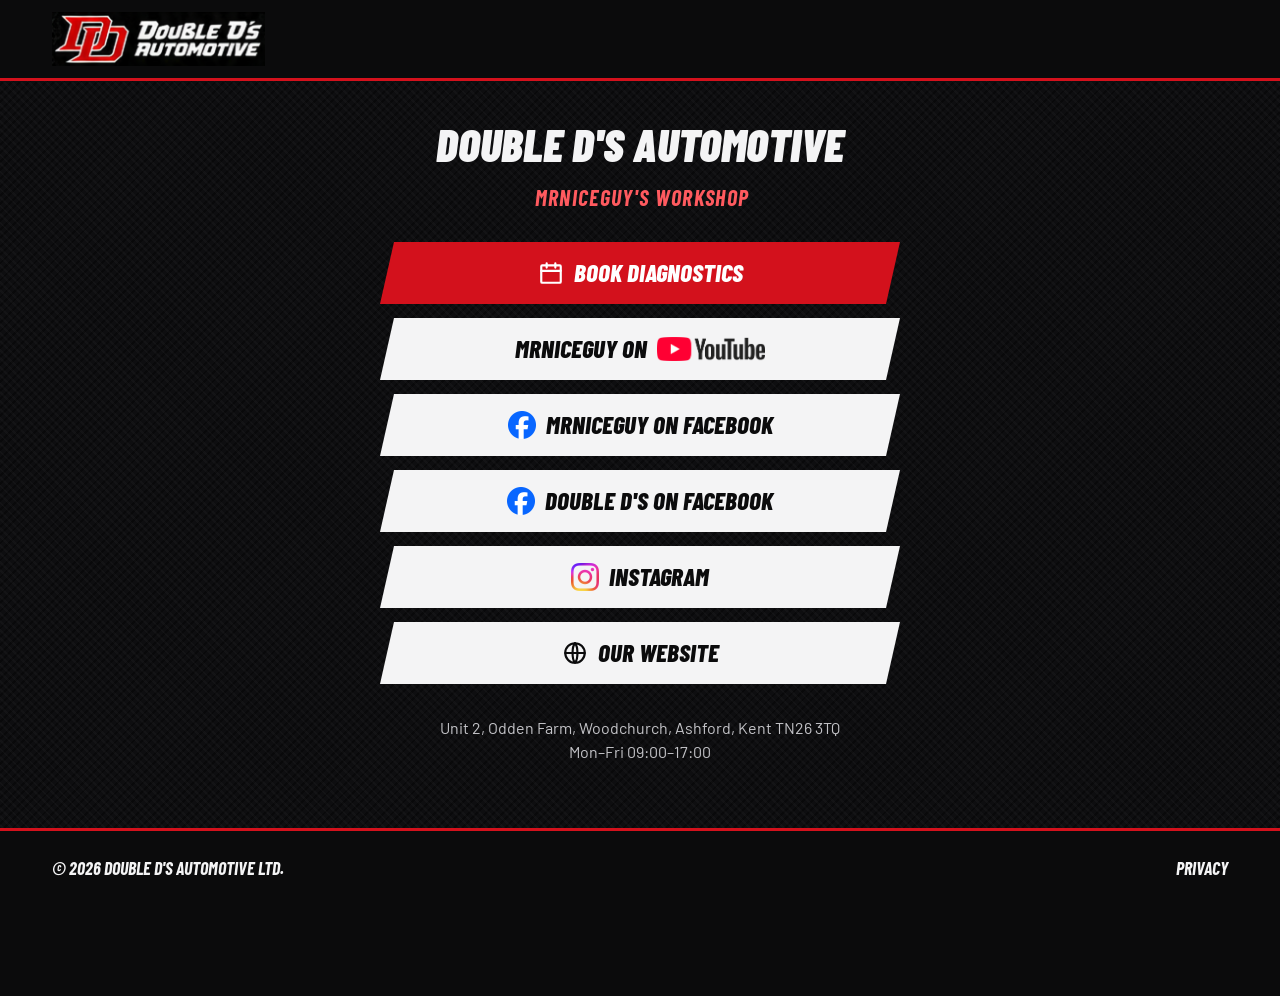
<file: links/index.html>
<!doctype html>
<html lang="en-GB">
<head>
<meta charset="utf-8">
<meta name="viewport" content="width=device-width, initial-scale=1">
<title>Links | Double D's Automotive – MrNiceGuy's workshop</title>
<meta name="description" content="Book a diagnostic, watch MrNiceGuy on YouTube and follow Double D's Automotive on Facebook and Instagram.">
<link rel="canonical" href="https://doubledsautomotive.co.uk/links/">
<meta name="theme-color" content="#0B0B0C">
<link rel="icon" type="image/png" href="../images/favicon.png">
<link rel="preconnect" href="https://fonts.googleapis.com">
<link rel="preconnect" href="https://fonts.gstatic.com" crossorigin>
<link rel="stylesheet" href="https://fonts.googleapis.com/css2?family=Barlow+Condensed:ital,wght@0,700;0,800;1,700;1,800;1,900&family=Barlow:wght@400;600&display=swap">
<link rel="stylesheet" href="../styles.css">
<style>
.links-page { padding: 40px 0 64px; }
.links-wrap { max-width: 520px; margin: 0 auto; display: flex; flex-direction: column; gap: 14px; }
.links-wrap h1 { margin: 0; font-family: var(--display); font-style: italic; font-weight: 900; font-size: 46px; line-height: 1; text-transform: uppercase; text-align: center; }
.links-wrap .tagline { margin: 0 0 14px; font-family: var(--display); font-style: italic; font-weight: 700; font-size: 22px; text-transform: uppercase; text-align: center; color: var(--red-text); }
.links-wrap .btn { width: 100%; min-height: 62px; font-size: 25px; text-align: center; }
.links-wrap .link-icon { flex: none; }
.links-wrap .where { margin: 18px 0 0; text-align: center; color: var(--muted); font-size: 16px; }
</style>
</head>
<body>
<header class="site-header">
  <div class="container header-inner">
    <a class="logo" href="../" aria-label="Double D's Automotive – home">
      <img src="../images/logo.png" alt="Double D's Automotive" width="434" height="110">
    </a>
  </div>
</header>

<main class="links-page">
  <div class="container">
    <div class="links-wrap">
      <h1>Double D's Automotive</h1>
      <p class="tagline">MrNiceGuy's workshop</p>
      <a class="btn btn-red" href="https://app.doubledsautomotive.co.uk/book"><svg class="link-icon" aria-hidden="true" width="26" height="26" viewBox="0 0 24 24" fill="none" stroke="currentColor" stroke-width="2" stroke-linecap="round" stroke-linejoin="round"><rect x="3" y="5" width="18" height="16" rx="1"/><path d="M3 10h18M8 3v4M16 3v4"/></svg>Book diagnostics</a>
      <a class="btn btn-light" href="https://www.youtube.com/@MrNiceGuy94" aria-label="MrNiceGuy on YouTube">MrNiceGuy on <img class="link-icon" src="../images/youtube-logo.png" alt="YouTube" height="24" style="height:24px;width:auto"></a>
      <a class="btn btn-light" href="https://www.facebook.com/MrNiceGuy9494"><img class="link-icon" src="../images/facebook.png" alt="" width="28" height="28">MrNiceGuy on Facebook</a>
      <a class="btn btn-light" href="https://www.facebook.com/profile.php?id=61581533169905"><img class="link-icon" src="../images/facebook.png" alt="" width="28" height="28">Double D's on Facebook</a>
      <a class="btn btn-light" href="https://www.instagram.com/doubled_automotive/"><img class="link-icon" src="../images/instagram.png" alt="" width="28" height="28">Instagram</a>
      <a class="btn btn-light" href="../"><svg class="link-icon" aria-hidden="true" width="26" height="26" viewBox="0 0 24 24" fill="none" stroke="currentColor" stroke-width="2" stroke-linecap="round" stroke-linejoin="round"><circle cx="12" cy="12" r="9"/><path d="M3 12h18M12 3c3 3.2 3 14.800 0 18M12 3c-3 3.2-3 14.800 0 18"/></svg>Our website</a>
      <p class="where">Unit 2, Odden Farm, Woodchurch, Ashford, Kent TN26 3TQ<br>Mon–Fri 09:00–17:00</p>
    </div>
  </div>
</main>

<footer class="site-footer">
  <div class="container footer-inner">
    <span>© 2026 Double D's Automotive Ltd.</span>
    <a href="../privacy.html">Privacy</a>
  </div>
</footer>
</body>
</html>
</file>
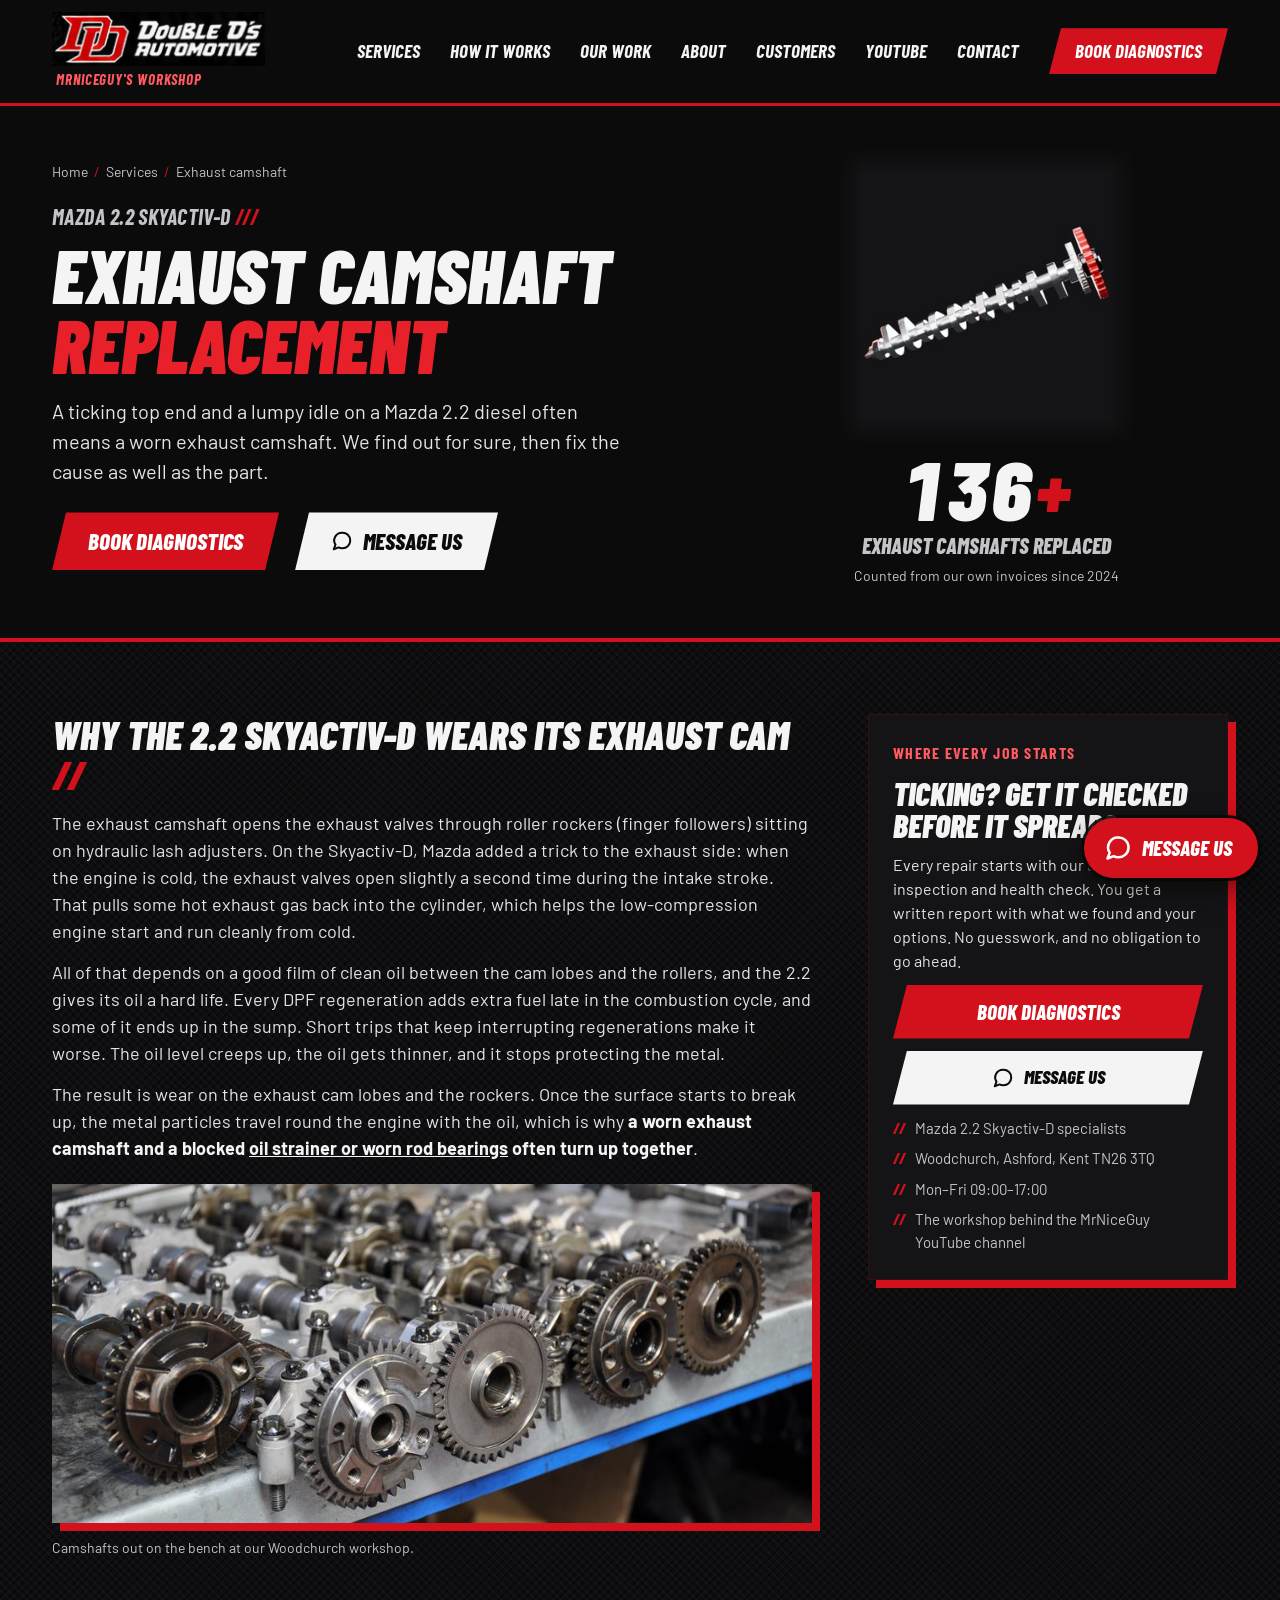
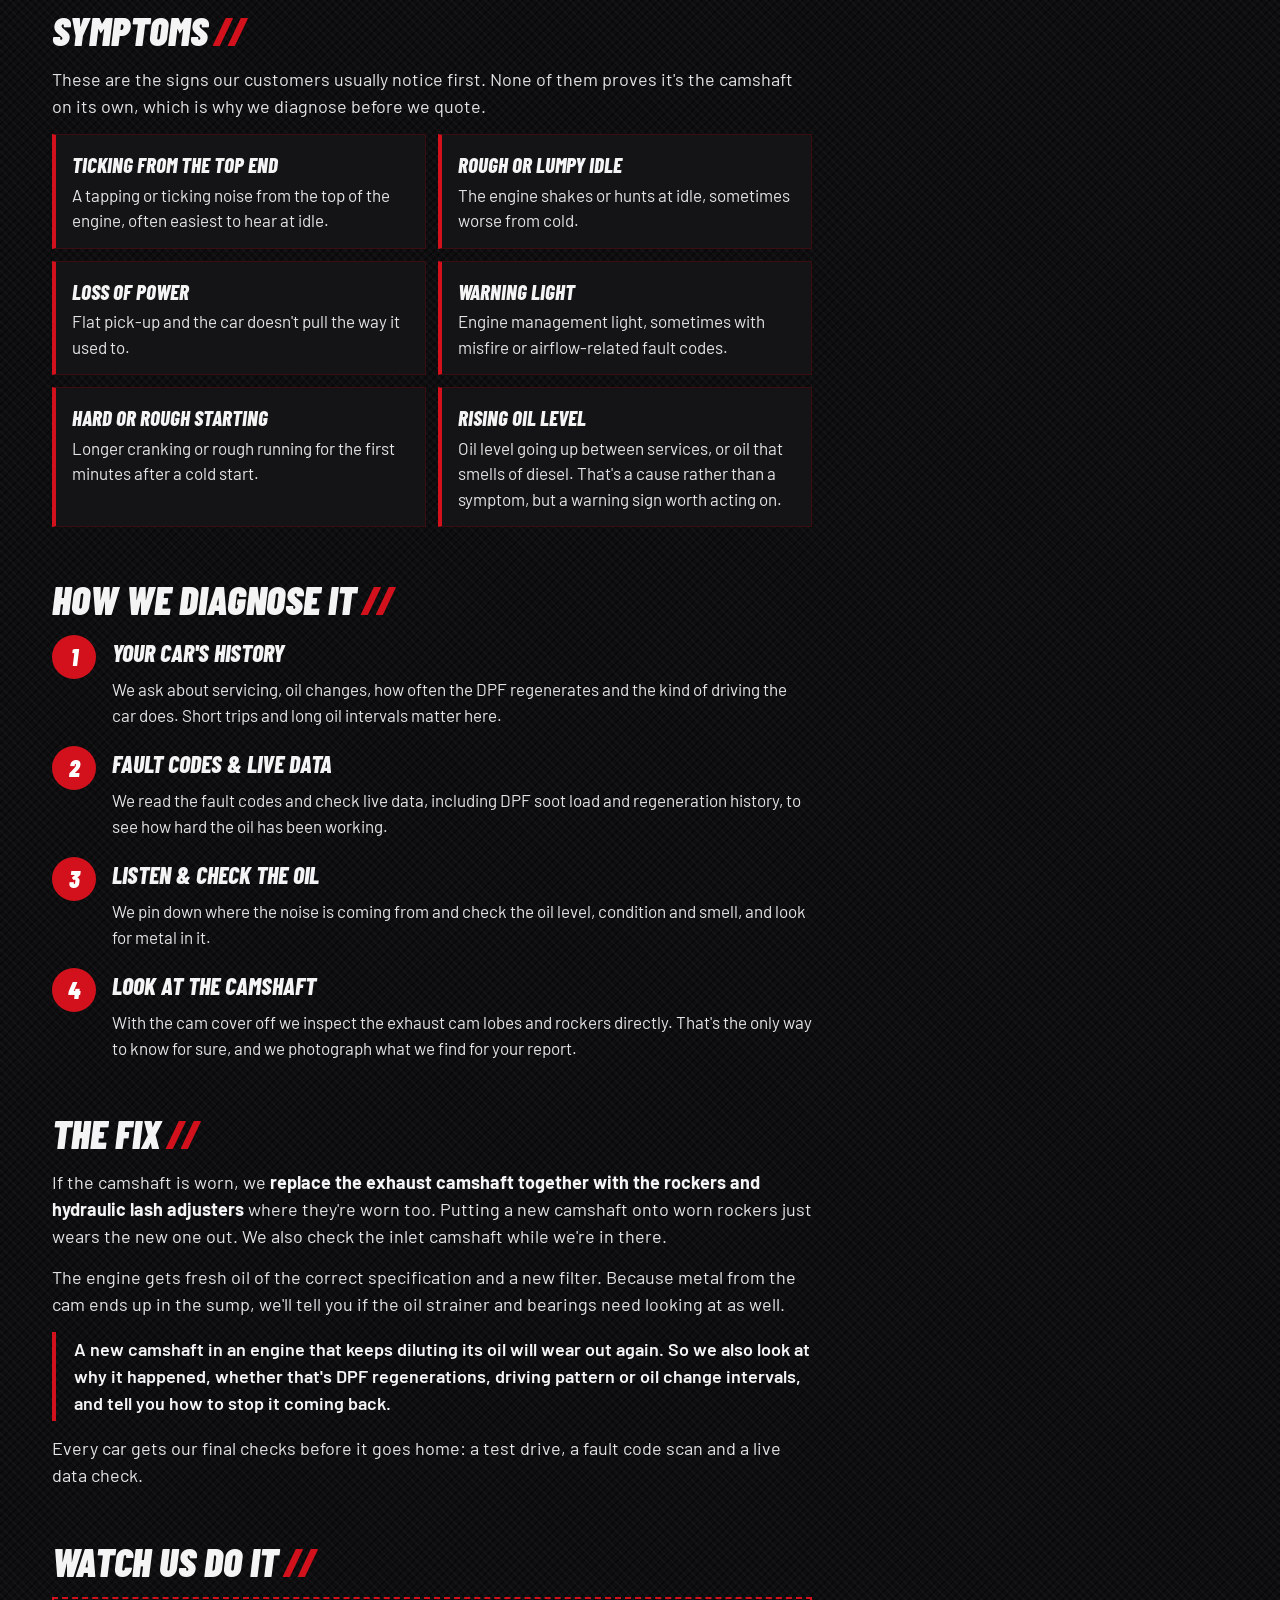
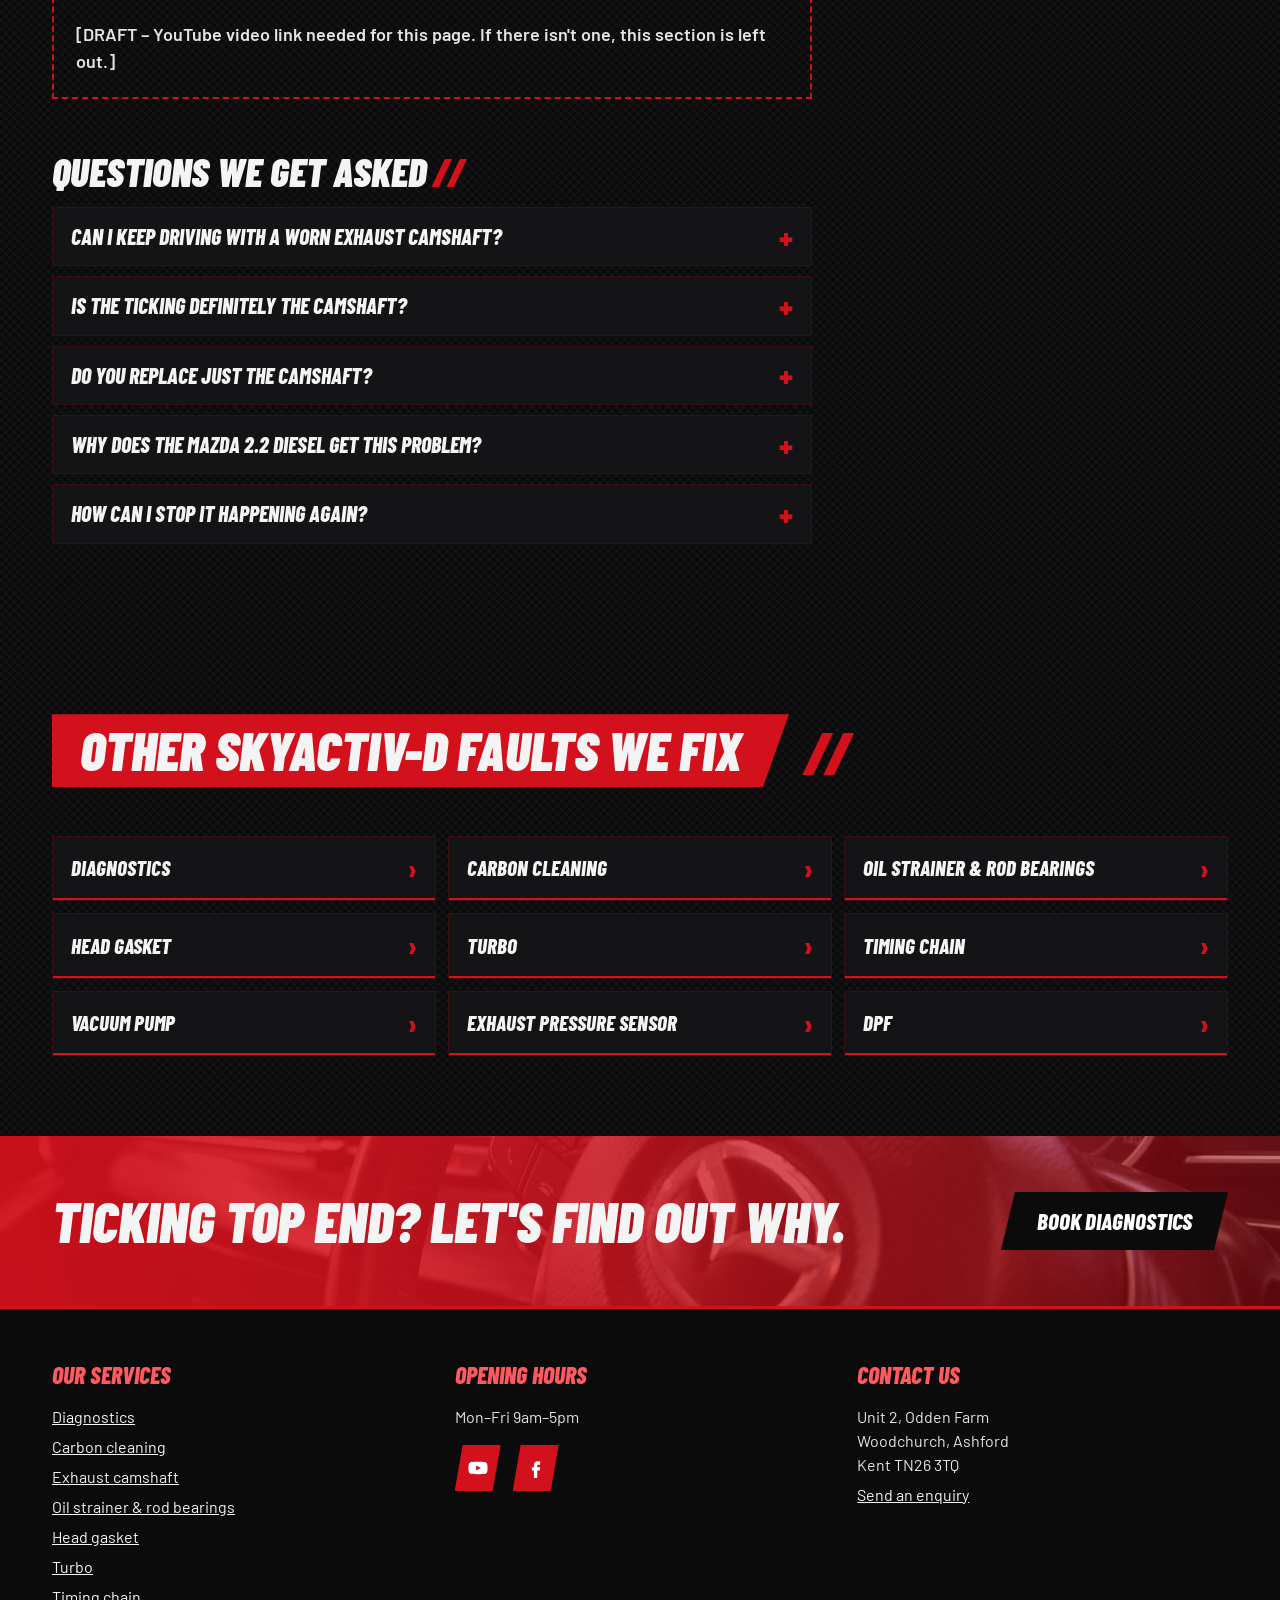
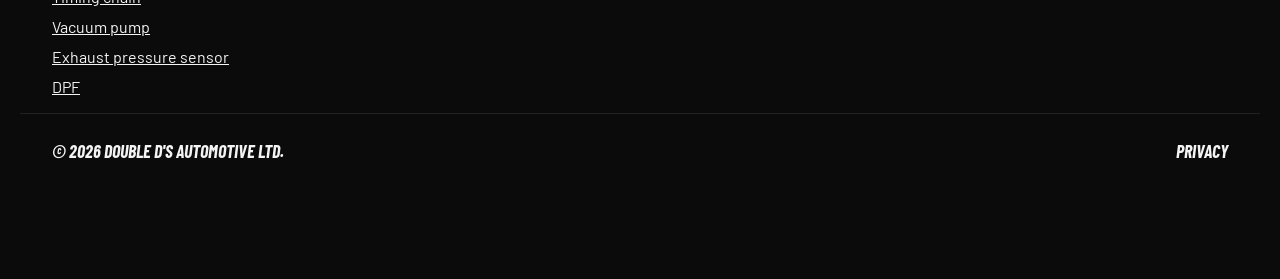
<file: services/exhaust-camshaft/index.html>
<!doctype html>
<html lang="en-GB">
<head>
<meta charset="utf-8">
<meta name="viewport" content="width=device-width, initial-scale=1">
<title>Mazda 2.2 Diesel Exhaust Camshaft Replacement | Double D&#x27;s</title>
<meta name="description" content="Worn exhaust camshaft on a Mazda 2.2 Skyactiv-D? The symptoms, how we diagnose it and how we fix it. 136+ replaced since 2024 in Woodchurch, Kent.">
<link rel="canonical" href="https://doubledsautomotive.co.uk/services/exhaust-camshaft/">
<meta name="theme-color" content="#0B0B0C">
<link rel="icon" type="image/png" href="../../images/favicon.png">
<link rel="apple-touch-icon" href="../../images/favicon.png">

<meta property="og:type" content="website">
<meta property="og:site_name" content="Double D's Automotive">
<meta property="og:title" content="Mazda 2.2 Diesel Exhaust Camshaft Replacement | Double D&#x27;s">
<meta property="og:description" content="Worn exhaust camshaft on a Mazda 2.2 Skyactiv-D? The symptoms, how we diagnose it and how we fix it. 136+ replaced since 2024 in Woodchurch, Kent.">
<meta property="og:url" content="https://doubledsautomotive.co.uk/services/exhaust-camshaft/">
<meta property="og:image" content="https://doubledsautomotive.co.uk/images/real-camshaft.jpg">
<meta property="og:locale" content="en_GB">
<meta name="twitter:card" content="summary_large_image">

<link rel="preconnect" href="https://fonts.googleapis.com">
<link rel="preconnect" href="https://fonts.gstatic.com" crossorigin>
<link rel="stylesheet" href="https://fonts.googleapis.com/css2?family=Barlow+Condensed:ital,wght@0,700;0,800;1,700;1,800;1,900&family=Barlow:wght@400;600&display=swap">
<link rel="stylesheet" href="../../styles.css">
<link rel="stylesheet" href="../services.css">

<script type="application/ld+json">
{
  "@context": "https://schema.org",
  "@graph": [
    {
      "@type": "Service",
      "@id": "https://doubledsautomotive.co.uk/services/exhaust-camshaft/#service",
      "name": "Mazda 2.2 Skyactiv-D exhaust camshaft replacement",
      "serviceType": "Mazda 2.2 Skyactiv-D exhaust camshaft replacement",
      "description": "Worn exhaust camshaft on a Mazda 2.2 Skyactiv-D? The symptoms, how we diagnose it and how we fix it. 136+ replaced since 2024 in Woodchurch, Kent.",
      "url": "https://doubledsautomotive.co.uk/services/exhaust-camshaft/",
      "image": "https://doubledsautomotive.co.uk/images/real-camshaft.jpg",
      "areaServed": [
        "United Kingdom",
        "Europe"
      ],
      "audience": {
        "@type": "Audience",
        "audienceType": "Mazda 2.2 Skyactiv-D diesel owners"
      },
      "provider": {
        "@type": "AutoRepair",
        "@id": "https://doubledsautomotive.co.uk/#business",
        "name": "Double D's Automotive",
        "url": "https://doubledsautomotive.co.uk/",
        "address": {
          "@type": "PostalAddress",
          "streetAddress": "Unit 2, Odden Farm",
          "addressLocality": "Woodchurch, Ashford",
          "addressRegion": "Kent",
          "postalCode": "TN26 3TQ",
          "addressCountry": "GB"
        }
      }
    },
    {
      "@type": "FAQPage",
      "@id": "https://doubledsautomotive.co.uk/services/exhaust-camshaft/#faq",
      "mainEntity": [
        {
          "@type": "Question",
          "name": "Can I keep driving with a worn exhaust camshaft?",
          "acceptedAnswer": {
            "@type": "Answer",
            "text": "We wouldn't for long. The metal coming off the cam goes round the engine with the oil and can block the oil strainer and damage the rod bearings. Catching it early is far cheaper than an engine rebuild."
          }
        },
        {
          "@type": "Question",
          "name": "Is the ticking definitely the camshaft?",
          "acceptedAnswer": {
            "@type": "Answer",
            "text": "Not always. Injectors and leaking injector washers can make a similar noise. That's why we diagnose before we replace anything, rather than guessing from a noise."
          }
        },
        {
          "@type": "Question",
          "name": "Do you replace just the camshaft?",
          "acceptedAnswer": {
            "@type": "Answer",
            "text": "We replace whatever is worn. Usually that's the exhaust camshaft plus the rockers and lash adjusters, because fitting a new cam onto worn rockers shortens its life."
          }
        },
        {
          "@type": "Question",
          "name": "Why does the Mazda 2.2 diesel get this problem?",
          "acceptedAnswer": {
            "@type": "Answer",
            "text": "Mostly oil. DPF regenerations can put diesel into the sump, which thins the oil and stops it protecting the cam lobes. Short trips and long service intervals make it worse."
          }
        },
        {
          "@type": "Question",
          "name": "How can I stop it happening again?",
          "acceptedAnswer": {
            "@type": "Answer",
            "text": "Change the oil more often than the maximum interval, use the correct specification, keep an eye on the oil level, and let the DPF finish its regenerations with a decent run now and then. We'll give you advice for your car after the repair."
          }
        }
      ]
    },
    {
      "@type": "BreadcrumbList",
      "itemListElement": [
        {
          "@type": "ListItem",
          "position": 1,
          "name": "Home",
          "item": "https://doubledsautomotive.co.uk/"
        },
        {
          "@type": "ListItem",
          "position": 2,
          "name": "Services",
          "item": "https://doubledsautomotive.co.uk/#services"
        },
        {
          "@type": "ListItem",
          "position": 3,
          "name": "Exhaust camshaft",
          "item": "https://doubledsautomotive.co.uk/services/exhaust-camshaft/"
        }
      ]
    }
  ]
}
</script>
</head>
<body>
<a class="skip-link" href="#main">Skip to content</a>

<header class="site-header">
  <div class="container header-inner">
    <a class="logo" href="/" aria-label="Double D's Automotive – home">
      <img src="../../images/logo.png" alt="Double D's Automotive" width="434" height="110">
      <span class="tagline">MrNiceGuy's workshop</span>
    </a>
    <button class="menu-toggle" type="button" aria-expanded="false" aria-controls="main-nav" aria-label="Open menu">
      <svg aria-hidden="true" width="28" height="28" viewBox="0 0 24 24" fill="none" stroke="currentColor" stroke-width="2.4" stroke-linecap="round"><path d="M4 7h16M4 12h16M4 17h16"/></svg>
    </button>
    <nav class="main-nav" id="main-nav" aria-label="Main">
      <ul>
        <li><a href="/#services">Services</a></li>
        <li><a href="/#how">How it works</a></li>
        <li><a href="/#jobs">Our work</a></li>
        <li><a href="/#about">About</a></li>
        <li><a href="/#customers">Customers</a></li>
        <li><a href="/#videos">YouTube</a></li>
        <li><a href="/#contact">Contact</a></li>
        <li><a class="btn btn-red" href="https://app.doubledsautomotive.co.uk/book" data-book>Book diagnostics</a></li>
      </ul>
    </nav>
  </div>
</header>

<main id="main">

<section class="svc-hero">
  <div class="container svc-hero-inner">
    <div>
      <ol class="crumbs" aria-label="Breadcrumb"><li><a href="/">Home</a></li><li><a href="/#services">Services</a></li><li aria-current="page">Exhaust camshaft</li></ol>
      <p class="svc-kicker display">Mazda 2.2 Skyactiv-D <span class="slashes">///</span></p>
      <h1>Exhaust camshaft <span class="red">replacement</span></h1>
      <p class="svc-lead">A ticking top end and a lumpy idle on a Mazda 2.2 diesel often means a worn exhaust camshaft. We find out for sure, then fix the cause as well as the part.</p>
      <div class="hero-actions">
        <a class="btn btn-red" href="https://app.doubledsautomotive.co.uk/book" data-book>Book diagnostics</a>
        <a class="btn btn-light messenger-link" href="https://m.me/MrNiceGuy9494?ref=website" target="_blank" rel="noopener"><svg aria-hidden="true" width="22" height="22" viewBox="0 0 24 24" fill="none" stroke="currentColor" stroke-width="2.2" stroke-linecap="round" stroke-linejoin="round"><path d="M21 11.5a8.4 8.4 0 0 1-9 8.4 8.5 8.5 0 0 1-3.8-.9L3 21l1.9-5A8.4 8.4 0 0 1 12 3a8.4 8.4 0 0 1 9 8.5z"/></svg>Message us</a>
      </div>
    </div>
    <div class="svc-count">
      <video src="../../images/jobs/camshaft.mp4" poster="../../images/jobs/camshaft.jpg" autoplay muted loop playsinline preload="metadata" aria-hidden="true"></video>
      <div>
        <p class="job-num">136<span class="plus">+</span></p>
        <p class="job-label">Exhaust camshafts replaced</p>
        <p class="count-note">Counted from our own invoices since 2024</p>
      </div>
    </div>
  </div>
</section>

<div class="section">
  <div class="container svc-body">
    <article class="svc-article">
      <section aria-labelledby="what">
        <h2 id="what">Why the 2.2 Skyactiv-D wears its exhaust cam</h2>
        <p>The exhaust camshaft opens the exhaust valves through roller rockers (finger followers) sitting on hydraulic lash adjusters. On the Skyactiv-D, Mazda added a trick to the exhaust side: when the engine is cold, the exhaust valves open slightly a second time during the intake stroke. That pulls some hot exhaust gas back into the cylinder, which helps the low-compression engine start and run cleanly from cold.</p>
<p>All of that depends on a good film of clean oil between the cam lobes and the rollers, and the 2.2 gives its oil a hard life. Every DPF regeneration adds extra fuel late in the combustion cycle, and some of it ends up in the sump. Short trips that keep interrupting regenerations make it worse. The oil level creeps up, the oil gets thinner, and it stops protecting the metal.</p>
<p>The result is wear on the exhaust cam lobes and the rockers. Once the surface starts to break up, the metal particles travel round the engine with the oil, which is why <strong>a worn exhaust camshaft and a blocked <a href="../oil-strainer-rod-bearings/">oil strainer or worn rod bearings</a> often turn up together</strong>.</p>
        <figure class="svc-photo">
          <img src="../../images/real-camshaft.jpg" alt="Mazda 2.2 camshafts and timing gears laid out on the workshop bench" width="900" height="402" loading="lazy">
          <figcaption>Camshafts out on the bench at our Woodchurch workshop.</figcaption>
        </figure>
      </section>

      <section aria-labelledby="symptoms">
        <h2 id="symptoms">Symptoms</h2>
        <p>These are the signs our customers usually notice first. None of them proves it's the camshaft on its own, which is why we diagnose before we quote.</p>
        <ul class="symptoms"><li><strong>Ticking from the top end</strong>A tapping or ticking noise from the top of the engine, often easiest to hear at idle.</li><li><strong>Rough or lumpy idle</strong>The engine shakes or hunts at idle, sometimes worse from cold.</li><li><strong>Loss of power</strong>Flat pick-up and the car doesn't pull the way it used to.</li><li><strong>Warning light</strong>Engine management light, sometimes with misfire or airflow-related fault codes.</li><li><strong>Hard or rough starting</strong>Longer cranking or rough running for the first minutes after a cold start.</li><li><strong>Rising oil level</strong>Oil level going up between services, or oil that smells of diesel. That's a cause rather than a symptom, but a warning sign worth acting on.</li></ul>
      </section>

      <section aria-labelledby="diagnose">
        <h2 id="diagnose">How we diagnose it</h2>
        <ol class="diag-steps"><li><div><h3>Your car's history</h3><p>We ask about servicing, oil changes, how often the DPF regenerates and the kind of driving the car does. Short trips and long oil intervals matter here.</p></div></li><li><div><h3>Fault codes & live data</h3><p>We read the fault codes and check live data, including DPF soot load and regeneration history, to see how hard the oil has been working.</p></div></li><li><div><h3>Listen & check the oil</h3><p>We pin down where the noise is coming from and check the oil level, condition and smell, and look for metal in it.</p></div></li><li><div><h3>Look at the camshaft</h3><p>With the cam cover off we inspect the exhaust cam lobes and rockers directly. That's the only way to know for sure, and we photograph what we find for your report.</p></div></li></ol>
      </section>

      <section aria-labelledby="fix">
        <h2 id="fix">The fix</h2>
        <p>If the camshaft is worn, we <strong>replace the exhaust camshaft together with the rockers and hydraulic lash adjusters</strong> where they're worn too. Putting a new camshaft onto worn rockers just wears the new one out. We also check the inlet camshaft while we're in there.</p>
<p>The engine gets fresh oil of the correct specification and a new filter. Because metal from the cam ends up in the sump, we'll tell you if the oil strainer and bearings need looking at as well.</p>
<p class="callout">A new camshaft in an engine that keeps diluting its oil will wear out again. So we also look at why it happened, whether that's DPF regenerations, driving pattern or oil change intervals, and tell you how to stop it coming back.</p>
<p>Every car gets our final checks before it goes home: a test drive, a fault code scan and a live data check.</p>
      </section>

      <section aria-labelledby="video">
        <h2 id="video">Watch us do it</h2>
        <p class="video-missing">[DRAFT – YouTube video link needed for this page. If there isn't one, this section is left out.]</p>
      </section>

      <section aria-labelledby="faq" class="faq">
        <h2 id="faq">Questions we get asked</h2>
        <details><summary>Can I keep driving with a worn exhaust camshaft?</summary><p>We wouldn't for long. The metal coming off the cam goes round the engine with the oil and can block the oil strainer and damage the rod bearings. Catching it early is far cheaper than an engine rebuild.</p></details><details><summary>Is the ticking definitely the camshaft?</summary><p>Not always. Injectors and leaking injector washers can make a similar noise. That's why we diagnose before we replace anything, rather than guessing from a noise.</p></details><details><summary>Do you replace just the camshaft?</summary><p>We replace whatever is worn. Usually that's the exhaust camshaft plus the rockers and lash adjusters, because fitting a new cam onto worn rockers shortens its life.</p></details><details><summary>Why does the Mazda 2.2 diesel get this problem?</summary><p>Mostly oil. DPF regenerations can put diesel into the sump, which thins the oil and stops it protecting the cam lobes. Short trips and long service intervals make it worse.</p></details><details><summary>How can I stop it happening again?</summary><p>Change the oil more often than the maximum interval, use the correct specification, keep an eye on the oil level, and let the DPF finish its regenerations with a decent run now and then. We'll give you advice for your car after the repair.</p></details>
      </section>
    </article>

    <aside class="svc-aside" aria-label="Book diagnostics">
      <div class="aside-box">
        <p class="kicker">Where every job starts</p>
        <h2>Ticking? Get it checked before it spreads</h2>
        <p>Every repair starts with our diagnostic inspection and health check. You get a written report with what we found and your options. No guesswork, and no obligation to go ahead.</p>
        <a class="btn btn-red" href="https://app.doubledsautomotive.co.uk/book" data-book>Book diagnostics</a>
        <a class="btn btn-light messenger-link" href="https://m.me/MrNiceGuy9494?ref=website" target="_blank" rel="noopener"><svg aria-hidden="true" width="22" height="22" viewBox="0 0 24 24" fill="none" stroke="currentColor" stroke-width="2.2" stroke-linecap="round" stroke-linejoin="round"><path d="M21 11.5a8.4 8.4 0 0 1-9 8.4 8.5 8.5 0 0 1-3.8-.9L3 21l1.9-5A8.4 8.4 0 0 1 12 3a8.4 8.4 0 0 1 9 8.5z"/></svg>Message us</a>
        <ul class="aside-facts">
          <li>Mazda 2.2 Skyactiv-D specialists</li>
          <li>Woodchurch, Ashford, Kent TN26 3TQ</li>
          <li>Mon–Fri 09:00–17:00</li>
          <li>The workshop behind the MrNiceGuy YouTube channel</li>
        </ul>
      </div>
    </aside>
  </div>
</div>

<section class="section" aria-labelledby="other-title">
  <div class="container">
    <div class="section-title"><h2 id="other-title">Other Skyactiv-D faults we fix</h2><span class="slashes" aria-hidden="true">//</span></div>
    <ul class="other-services"><li><a href="../diagnostics/">Diagnostics</a></li><li><a href="../carbon-cleaning/">Carbon cleaning</a></li><li><a href="../oil-strainer-rod-bearings/">Oil strainer &amp; rod bearings</a></li><li><a href="../head-gasket/">Head gasket</a></li><li><a href="../turbo/">Turbo</a></li><li><a href="../timing-chain/">Timing chain</a></li><li><a href="../vacuum-pump/">Vacuum pump</a></li><li><a href="../exhaust-pressure-sensor/">Exhaust pressure sensor</a></li><li><a href="../dpf/">DPF</a></li></ul>
  </div>
</section>

<section class="cta-band cta-photo" aria-labelledby="cta-title">
  <div class="container cta-inner">
    <h2 id="cta-title">Ticking top end? Let's find out why.</h2>
    <a class="btn btn-dark" href="https://app.doubledsautomotive.co.uk/book" data-book>Book diagnostics</a>
  </div>
</section>

</main>

<footer class="site-footer">
  <div class="container footer-cols">
    <div><h3>Our services</h3><ul><li><a href="../diagnostics/">Diagnostics</a></li><li><a href="../carbon-cleaning/">Carbon cleaning</a></li><li><a href="../exhaust-camshaft/">Exhaust camshaft</a></li><li><a href="../oil-strainer-rod-bearings/">Oil strainer &amp; rod bearings</a></li><li><a href="../head-gasket/">Head gasket</a></li><li><a href="../turbo/">Turbo</a></li><li><a href="../timing-chain/">Timing chain</a></li><li><a href="../vacuum-pump/">Vacuum pump</a></li><li><a href="../exhaust-pressure-sensor/">Exhaust pressure sensor</a></li><li><a href="../dpf/">DPF</a></li></ul></div>
    <div><h3>Opening hours</h3><p>Mon–Fri 9am–5pm</p>
      <div class="socials">
        <a href="https://www.youtube.com/@MrNiceGuy94" target="_blank" rel="noopener" aria-label="MrNiceGuy on YouTube"><svg aria-hidden="true" width="20" height="20" viewBox="0 0 24 24" fill="currentColor"><path d="M23 7.2a3 3 0 0 0-2.1-2.1C19 4.6 12 4.6 12 4.6s-7 0-8.9.5A3 3 0 0 0 1 7.2 31 31 0 0 0 .5 12 31 31 0 0 0 1 16.8a3 3 0 0 0 2.1 2.1c1.9.5 8.9.5 8.9.5s7 0 8.9-.5a3 3 0 0 0 2.1-2.1 31 31 0 0 0 .5-4.8 31 31 0 0 0-.5-4.8zM9.8 15V9l5.7 3z"/></svg></a>
        <a href="https://www.facebook.com/MrNiceGuy9494" target="_blank" rel="noopener" aria-label="MrNiceGuy on Facebook"><svg aria-hidden="true" width="20" height="20" viewBox="0 0 24 24" fill="currentColor"><path d="M14 8h3V4h-3c-2.8 0-4.5 1.8-4.5 4.6V11H7v4h2.5v9h4v-9h3l.5-4h-3.5V8.8c0-.5.3-.8.5-.8z"/></svg></a>
      </div>
    </div>
    <div><h3>Contact us</h3><p>Unit 2, Odden Farm<br>Woodchurch, Ashford<br>Kent TN26 3TQ</p><p><a href="/#contact">Send an enquiry</a></p></div>
  </div>
  <div class="container footer-inner footer-bottom">
    <span>© <span id="year">2026</span> Double D's Automotive Ltd.</span>
    <a href="/privacy.html">Privacy</a>
  </div>
</footer>

<a class="fab-messenger" href="https://m.me/MrNiceGuy9494?ref=website" target="_blank" rel="noopener" aria-label="Message us on Messenger">
  <svg aria-hidden="true" width="28" height="28" viewBox="0 0 24 24" fill="none" stroke="currentColor" stroke-width="2.2" stroke-linecap="round" stroke-linejoin="round"><path d="M21 11.5a8.4 8.4 0 0 1-9 8.4 8.5 8.5 0 0 1-3.8-.9L3 21l1.9-5A8.4 8.4 0 0 1 12 3a8.4 8.4 0 0 1 9 8.5z"/></svg>
  <span class="fab-label">Message us</span>
</a>

<script src="../../script.js" defer></script>
<script>
// Respect "reduce motion": show the still poster instead of the looping icon
if (window.matchMedia && window.matchMedia('(prefers-reduced-motion: reduce)').matches) {
  document.querySelectorAll('.svc-count video').forEach(function (v) { v.removeAttribute('autoplay'); v.pause(); });
}
</script>
</body>
</html>
</file>
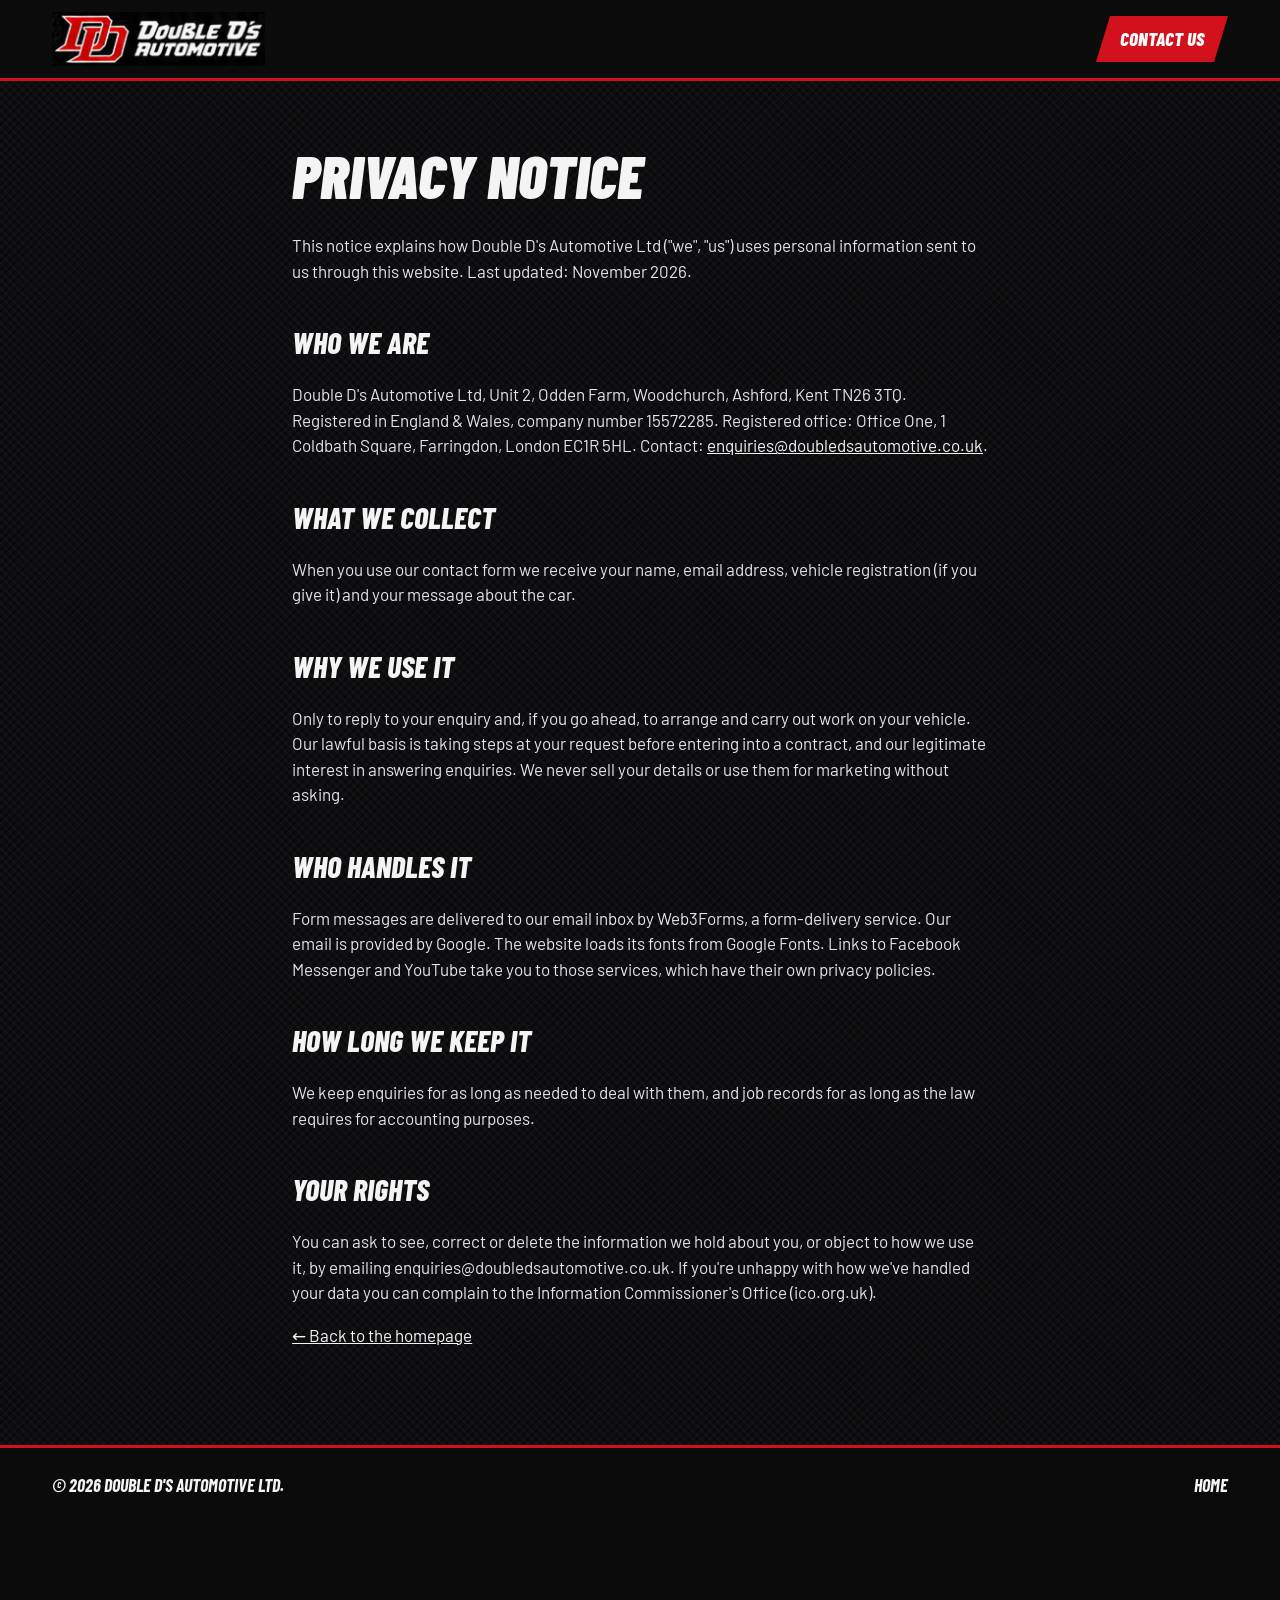
<file: privacy.html>
<!doctype html>
<html lang="en-GB">
<head>
<meta charset="utf-8">
<meta name="viewport" content="width=device-width, initial-scale=1">
<title>Privacy notice | Double D's Automotive</title>
<meta name="description" content="How Double D's Automotive Ltd uses the details you send through our website.">
<link rel="canonical" href="https://doubledsautomotive.co.uk/privacy.html">
<meta name="theme-color" content="#0B0B0C">
<link rel="icon" type="image/png" href="images/favicon.png">
<link rel="preconnect" href="https://fonts.googleapis.com">
<link rel="preconnect" href="https://fonts.gstatic.com" crossorigin>
<link rel="stylesheet" href="https://fonts.googleapis.com/css2?family=Barlow+Condensed:ital,wght@0,700;0,800;1,700;1,800;1,900&family=Barlow:wght@400;600&display=swap">
<link rel="stylesheet" href="styles.css">
</head>
<body>
<header class="site-header">
  <div class="container header-inner">
    <a class="logo" href="index.html" aria-label="Double D's Automotive – home">
      <img src="images/logo.png" alt="Double D's Automotive" width="434" height="110">
    </a>
    <a class="btn btn-red" href="index.html#contact" style="min-height:46px;padding:0 24px;font-size:19px">Contact us</a>
  </div>
</header>

<main class="page">
  <div class="container prose">
    <h1>Privacy notice</h1>
    <p>This notice explains how Double D's Automotive Ltd ("we", "us") uses personal information sent to us through this website. Last updated: November 2026.</p>

    <h2>Who we are</h2>
    <p>Double D's Automotive Ltd, Unit 2, Odden Farm, Woodchurch, Ashford, Kent TN26 3TQ. Registered in England &amp; Wales, company number 15572285. Registered office: Office One, 1 Coldbath Square, Farringdon, London EC1R 5HL. Contact: <a href="mailto:enquiries@doubledsautomotive.co.uk">enquiries@doubledsautomotive.co.uk</a>.</p>

    <h2>What we collect</h2>
    <p>When you use our contact form we receive your name, email address, vehicle registration (if you give it) and your message about the car.</p>

    <h2>Why we use it</h2>
    <p>Only to reply to your enquiry and, if you go ahead, to arrange and carry out work on your vehicle. Our lawful basis is taking steps at your request before entering into a contract, and our legitimate interest in answering enquiries. We never sell your details or use them for marketing without asking.</p>

    <h2>Who handles it</h2>
    <p>Form messages are delivered to our email inbox by Web3Forms, a form-delivery service. Our email is provided by Google. The website loads its fonts from Google Fonts. Links to Facebook Messenger and YouTube take you to those services, which have their own privacy policies.</p>

    <h2>How long we keep it</h2>
    <p>We keep enquiries for as long as needed to deal with them, and job records for as long as the law requires for accounting purposes.</p>

    <h2>Your rights</h2>
    <p>You can ask to see, correct or delete the information we hold about you, or object to how we use it, by emailing enquiries@doubledsautomotive.co.uk. If you're unhappy with how we've handled your data you can complain to the Information Commissioner's Office (ico.org.uk).</p>

    <p><a href="index.html">← Back to the homepage</a></p>
  </div>
</main>

<footer class="site-footer">
  <div class="container footer-inner">
    <span>© 2026 Double D's Automotive Ltd.</span>
    <a href="index.html">Home</a>
  </div>
</footer>
</body>
</html>
</file>
<file: styles.css>
/* Double D's Automotive — site styles */
:root {
  --red: #D3111C;
  --red-hover: #E8202A;
  --red-text: #FF5A5F;
  --black: #0B0B0C;
  --panel: #141416;
  --line: #3A0D10;
  --field: #4A4A50;
  --text: #F4F4F5;
  --muted: #C4C4C8;
  --display: 'Barlow Condensed', 'Arial Narrow', sans-serif;
  --body: 'Barlow', system-ui, -apple-system, 'Segoe UI', sans-serif;
  --slant: polygon(14px 0, 100% 0, calc(100% - 14px) 100%, 0 100%);
}

*, *::before, *::after { box-sizing: border-box; }
html { scroll-behavior: smooth; scroll-padding-top: 90px; }
body {
  margin: 0;
  color: var(--text);
  font-family: var(--body);
  font-size: 17px;
  line-height: 1.5;
  background-color: #0E0E10;
  background-image:
    repeating-linear-gradient(45deg, rgba(255,255,255,0.025) 0 2px, transparent 2px 6px),
    repeating-linear-gradient(-45deg, rgba(0,0,0,0.35) 0 2px, transparent 2px 6px);
}
img { max-width: 100%; display: block; }
a { color: var(--text); }
a:hover { color: var(--red-text); }
:focus-visible { outline: 3px solid var(--red-text); outline-offset: 3px; }

.container { max-width: 1240px; margin: 0 auto; padding: 0 32px; }
.skip-link { position: absolute; left: -9999px; top: 8px; background: var(--text); color: var(--black); padding: 10px 16px; z-index: 100; }
.skip-link:focus { left: 8px; }
.visually-hidden { position: absolute; width: 1px; height: 1px; overflow: hidden; clip: rect(0 0 0 0); white-space: nowrap; }

.display { font-family: var(--display); font-style: italic; text-transform: uppercase; }
.slashes { color: var(--red); letter-spacing: -0.08em; }

/* Buttons */
.btn {
  display: inline-flex; align-items: center; justify-content: center; gap: 10px;
  min-height: 58px; padding: 0 36px; border: 0; cursor: pointer; text-decoration: none;
  font-family: var(--display); font-style: italic; font-weight: 800; font-size: 23px; text-transform: uppercase;
  clip-path: var(--slant);
  transition: background-color .15s ease;
}
.btn-red { background: var(--red); color: #fff; }
.btn-red:hover { background: var(--red-hover); color: #fff; }
.btn-light { background: var(--text); color: var(--black); }
.btn-light:hover { background: #fff; color: var(--black); }
.btn svg { flex: none; }

/* Header */
.site-header { position: sticky; top: 0; z-index: 50; background: var(--black); border-bottom: 3px solid var(--red); }
.header-inner { display: flex; align-items: center; justify-content: space-between; gap: 18px; padding-top: 12px; padding-bottom: 12px; }
.logo img { height: 54px; width: auto; }
.main-nav ul { list-style: none; margin: 0; padding: 0; display: flex; align-items: center; gap: 30px; }
.main-nav a { text-decoration: none; font-family: var(--display); font-style: italic; font-weight: 700; font-size: 19px; text-transform: uppercase; }
.main-nav .btn { min-height: 46px; padding: 0 26px; font-size: 19px; clip-path: polygon(12px 0, 100% 0, calc(100% - 12px) 100%, 0 100%); }
.menu-toggle { display: none; width: 48px; height: 48px; background: transparent; border: 0; color: var(--text); cursor: pointer; align-items: center; justify-content: center; }

/* Hero */
.hero { position: relative; overflow: hidden; background: var(--black); border-bottom: 4px solid var(--red); }
.hero-img { position: absolute; right: 0; top: 0; width: 64%; height: 100%; object-fit: cover; object-position: 30% center; }
.hero::after { content: ""; position: absolute; inset: 0; background: linear-gradient(90deg, var(--black) 0%, var(--black) 34%, rgba(11,11,12,.75) 52%, rgba(11,11,12,0) 75%); }
.hero-content { position: relative; z-index: 1; padding-top: 84px; padding-bottom: 96px; display: flex; flex-direction: column; gap: 24px; }
.hero-kicker { margin: 0; font-weight: 700; font-size: 24px; letter-spacing: .04em; }
.hero h1 { margin: 0; max-width: 620px; font-weight: 900; font-size: 98px; line-height: .9; }
.hero-lead { margin: 0; max-width: 440px; font-size: 21px; color: #E4E4E7; }
.hero-actions { display: flex; flex-wrap: wrap; gap: 16px; margin-top: 8px; }
.hero-img-mobile { display: none; }

/* Sections */
.section { padding: 72px 0 40px; }
.section:last-of-type { padding-bottom: 80px; }
.section-title { display: flex; align-items: center; gap: 14px; margin: 0 0 40px; }
.section-title h2 {
  margin: 0; background: var(--red); padding: 8px 48px 8px 28px;
  font-family: var(--display); font-style: italic; font-weight: 900; font-size: 54px; line-height: 1.05; text-transform: uppercase;
  clip-path: polygon(0 0, 100% 0, calc(100% - 26px) 100%, 0 100%);
}
.section-title .slashes { font-family: var(--display); font-style: italic; font-weight: 900; font-size: 60px; letter-spacing: -0.1em; }

/* Cards */
.card-grid { list-style: none; margin: 0; padding: 0; display: grid; grid-template-columns: repeat(3, minmax(0, 1fr)); gap: 22px; }
.card { background: var(--panel); border: 1px solid var(--line); box-shadow: inset 0 -3px 0 var(--red); display: flex; flex-direction: column; }
.card img { width: 100%; height: 170px; object-fit: cover; }
.card-body { display: flex; align-items: center; gap: 16px; padding: 18px 22px 22px; }
.icon-circle { flex: none; width: 48px; height: 48px; border-radius: 50%; background: var(--red); display: flex; align-items: center; justify-content: center; }
.card h3 { margin: 0; font-family: var(--display); font-style: italic; font-weight: 800; font-size: 28px; line-height: 1; text-transform: uppercase; }

/* Steps */
.steps { list-style: none; margin: 0; padding: 0; display: grid; grid-template-columns: repeat(4, minmax(0, 1fr)); }
.steps li { display: flex; flex-direction: column; gap: 12px; padding: 4px 28px; border-right: 1px solid var(--line); }
.steps li:first-child { padding-left: 0; }
.steps li:last-child { border-right: 0; padding-right: 0; }
.step-head { display: flex; align-items: center; gap: 16px; }
.step-num { width: 44px; height: 44px; border-radius: 50%; background: var(--red); display: flex; align-items: center; justify-content: center; font-family: var(--display); font-weight: 800; font-size: 24px; }
.steps h3 { margin: 0; font-family: var(--display); font-style: italic; font-weight: 800; font-size: 30px; line-height: 1; text-transform: uppercase; }
.steps p { margin: 0; color: var(--muted); font-size: 16px; }

/* Videos */
.video-card { text-decoration: none; height: 100%; }
.video-card img { height: auto; aspect-ratio: 16 / 7; }
.video-thumb { position: relative; }
.video-card span.title { padding: 16px 20px 20px; font-family: var(--display); font-style: italic; font-weight: 800; font-size: 21px; line-height: 1.1; text-transform: uppercase; }
.video-card:hover span.title { color: var(--red-text); }
.more-link { display: inline-block; margin-top: 22px; font-weight: 600; }

/* Contact */
.contact-wrap { display: flex; flex-wrap: wrap; gap: 40px; }
.contact-info { flex: 1 1 380px; min-width: 0; display: flex; flex-direction: column; gap: 26px; }
.contact-info .btn { align-self: flex-start; }
.info-row { display: flex; align-items: flex-start; gap: 16px; font-style: normal; }
.info-row .icon-circle { width: 46px; height: 46px; }
.info-row span.txt { font-family: var(--display); font-weight: 700; font-size: 24px; line-height: 1.15; text-transform: uppercase; padding-top: 6px; }
.contact-info .workshop { width: 100%; height: 180px; object-fit: cover; border: 1px solid var(--line); }

.contact-form { flex: 1 1 520px; min-width: 0; background: var(--panel); border: 1px solid var(--line); padding: 32px; display: grid; grid-template-columns: repeat(2, minmax(0, 1fr)); gap: 20px; }
.contact-form .full { grid-column: 1 / -1; }
.contact-form label { display: flex; flex-direction: column; gap: 8px; font-family: var(--display); font-weight: 700; font-size: 17px; text-transform: uppercase; }
.contact-form input, .contact-form textarea {
  font: inherit; font-family: var(--body); font-size: 16px; text-transform: none;
  background: var(--black); border: 1px solid var(--field); color: var(--text); padding: 0 14px; border-radius: 0;
}
.contact-form input { height: 48px; }
.contact-form input[name="registration"] { text-transform: uppercase; }
.contact-form textarea { padding: 12px 14px; resize: vertical; min-height: 130px; }
.contact-form input:focus, .contact-form textarea:focus { border-color: var(--red-text); outline: none; }
.contact-form .btn { width: 100%; min-height: 60px; font-size: 26px; }
.contact-form .consent { font-family: var(--body); font-weight: 400; font-size: 14px; text-transform: none; color: var(--muted); margin: 0; }
.contact-form .consent a { color: var(--text); }
.form-status { margin: 0; font-size: 16px; min-height: 1.5em; }
.form-status.ok { color: #6EE7A0; }
.form-status.err { color: var(--red-text); }
.hp { position: absolute; left: -9999px; }

/* Footer */
.site-footer { background: var(--black); border-top: 3px solid var(--red); }
.footer-inner { display: flex; flex-wrap: wrap; justify-content: space-between; align-items: center; gap: 16px; padding-top: 24px; padding-bottom: 24px; font-family: var(--display); font-style: italic; font-weight: 700; font-size: 18px; text-transform: uppercase; }
.footer-inner a { text-decoration: none; }

/* Simple pages */
.page { padding: 64px 0 80px; }
.page .prose { max-width: 760px; }
.prose h1 { font-family: var(--display); font-style: italic; font-weight: 900; font-size: 60px; line-height: 1; text-transform: uppercase; margin: 0 0 28px; }
.prose h2 { font-family: var(--display); font-style: italic; font-weight: 800; font-size: 30px; text-transform: uppercase; margin: 36px 0 10px; }
.prose p, .prose li { color: #E4E4E7; }


/* Tagline under logo */
.logo { display: flex; flex-direction: column; align-items: flex-start; gap: 2px; text-decoration: none; }
.tagline { font-family: var(--display); font-style: italic; font-weight: 700; font-size: 15px; letter-spacing: .06em; text-transform: uppercase; color: var(--red-text); padding-left: 4px; }

/* Card text */
.card-body > div { display: flex; flex-direction: column; gap: 6px; }
.card-text { margin: 0; color: var(--muted); font-size: 15px; line-height: 1.4; }

/* Team (hidden until photos are ready) */
.team-card { text-align: left; }
.team-photo { aspect-ratio: 4 / 5; background: #1E1E21; border-bottom: 1px solid var(--line); }
.team-photo img { width: 100%; height: 100%; object-fit: cover; }
.team-body { padding: 18px 22px 22px; display: flex; flex-direction: column; gap: 4px; }
.team-body h3 { margin: 0; font-family: var(--display); font-style: italic; font-weight: 800; font-size: 28px; text-transform: uppercase; }
.team-body .role { margin: 0; color: var(--red-text); font-family: var(--display); font-weight: 700; font-size: 17px; text-transform: uppercase; letter-spacing: .04em; }
.team-body p { margin: 0; color: var(--muted); font-size: 15px; }
.card-grid.team { grid-template-columns: repeat(4, minmax(0, 1fr)); }
[hidden] { display: none !important; }

/* VERSION A — no photos: add class "no-photos" to <body> */
.no-photos .services .card img { display: none; }
.no-photos .services .card { padding-top: 6px; }
.no-photos .services .card-body { flex-direction: column; align-items: flex-start; gap: 18px; padding: 28px 26px 30px; }
.no-photos .services .icon-circle { width: 60px; height: 60px; }
.no-photos .services .icon-circle svg { width: 30px; height: 30px; }

/* Tablet */
@media (max-width: 1000px) {
  .hero h1 { font-size: 76px; }
  .card-grid { grid-template-columns: repeat(2, minmax(0, 1fr)); }
  .steps { grid-template-columns: repeat(2, minmax(0, 1fr)); row-gap: 36px; }
  .steps li, .steps li:first-child, .steps li:last-child { padding: 0 24px 0 0; border-right: 0; }
  .section-title h2 { font-size: 44px; }
  .card-grid.team { grid-template-columns: repeat(2, minmax(0, 1fr)); }
}

/* Phone */
@media (max-width: 760px) {
  body { font-size: 16px; }
  .container { padding: 0 16px; }
  .logo img { height: 42px; }
  .menu-toggle { display: inline-flex; }
  .main-nav { position: absolute; left: 0; right: 0; top: 100%; background: var(--black); border-bottom: 3px solid var(--red); display: none; }
  .main-nav.open { display: block; }
  .main-nav ul { flex-direction: column; align-items: stretch; gap: 0; padding: 8px 16px 18px; }
  .main-nav li a:not(.btn) { display: block; padding: 14px 0; font-size: 22px; border-bottom: 1px solid #222; }
  .main-nav .btn { margin-top: 14px; width: 100%; min-height: 54px; font-size: 21px; }

  .hero-img-desktop { display: none; }
  .hero-img-mobile { display: block; width: 100%; height: 210px; object-fit: cover; }
  .hero::after { display: none; }
  .hero-content { padding-top: 22px; padding-bottom: 26px; gap: 14px; }
  .hero-kicker { font-size: 18px; }
  .hero h1 { font-size: 54px; }
  .hero-lead { font-size: 17px; }
  .hero-actions { flex-direction: column; gap: 12px; margin-top: 0; }
  .hero-actions .btn { width: 100%; min-height: 54px; font-size: 22px; }
  .hero { display: block; }

  .section { padding: 30px 0 10px; }
  .section:last-of-type { padding-bottom: 36px; }
  .section-title { margin-bottom: 18px; }
  .section-title h2 { font-size: 34px; padding: 4px 34px 4px 14px; clip-path: polygon(0 0, 100% 0, calc(100% - 18px) 100%, 0 100%); }
  .section-title .slashes { display: none; }

  .card-grid.services { grid-template-columns: 1fr; gap: 10px; }
  .services .card { flex-direction: row; align-items: center; box-shadow: inset 0 -2px 0 var(--red); }
  .services .card img { width: 110px; height: 64px; flex: none; }
  .services .card-body { padding: 0 14px; }
  .services .icon-circle { display: none; }
  .services .card h3 { font-size: 21px; }

  .steps { grid-template-columns: 1fr; row-gap: 16px; }
  .steps li { flex-direction: row; align-items: flex-start; gap: 14px; padding: 0; }
  .step-head svg { display: none; }
  .step-num { width: 36px; height: 36px; font-size: 20px; }
  .steps h3 { font-size: 22px; }
  .steps p { font-size: 15px; }

  .card-grid.videos { display: flex; overflow-x: auto; scroll-snap-type: x mandatory; gap: 12px; padding-bottom: 6px; }
  .card-grid.videos li { flex: 0 0 86%; scroll-snap-align: start; }
  .video-card span.title { font-size: 19px; padding: 12px 14px 14px; }

  .contact-wrap { flex-direction: column-reverse; gap: 22px; }
  .contact-form { grid-template-columns: 1fr; padding: 0; background: none; border: 0; gap: 14px; }
  .contact-form .btn { min-height: 56px; font-size: 24px; }
  .contact-info { gap: 16px; }
  .contact-info .btn { align-self: stretch; min-height: 54px; font-size: 21px; }
  .info-row span.txt { font-size: 19px; padding-top: 8px; }
  .info-row .icon-circle { width: 38px; height: 38px; }
  .contact-info .workshop { display: none; }

  .tagline { font-size: 12px; padding-left: 3px; }
  .services .card-text { display: none; }
  .no-photos .services .card { padding-top: 0; }
  .no-photos .services .card-body { flex-direction: row; align-items: center; gap: 14px; padding: 12px 14px; }
  .no-photos .services .icon-circle { display: flex; width: 42px; height: 42px; }
  .no-photos .services .icon-circle svg { width: 22px; height: 22px; }
  .card-grid.team { grid-template-columns: repeat(2, minmax(0, 1fr)); gap: 12px; }
  .team-body { padding: 12px 12px 14px; }
  .team-body h3 { font-size: 22px; }
  .team-body .role { font-size: 14px; }
  .team-body p:not(.role) { display: none; }
  .footer-inner { flex-direction: column; justify-content: center; text-align: center; }
  .prose h1 { font-size: 42px; }
}

@media (prefers-reduced-motion: reduce) { html { scroll-behavior: auto; } }


/* Real workshop photo strip */
.photo-strip { display: grid; grid-template-columns: repeat(2, minmax(0, 1fr)); gap: 0; border-top: 4px solid var(--red); border-bottom: 4px solid var(--red); }
.photo-strip img { width: 100%; height: 380px; object-fit: cover; }
@media (max-width: 760px) {
  .photo-strip { grid-template-columns: 1fr; }
  .photo-strip img { height: 220px; }
}

/* ===== Version 3 (mix) additions ===== */
.hero-v3 { position: relative; overflow: hidden; background: var(--black); border-bottom: 4px solid var(--red); min-height: 640px; display: flex; align-items: flex-end; }
.hero-v3 .bg { position: absolute; inset: 0; width: 100%; height: 100%; object-fit: cover; object-position: center 40%; }
.hero-v3::after { content: ""; position: absolute; inset: 0; background: linear-gradient(180deg, rgba(11,11,12,.15) 0%, rgba(11,11,12,.35) 40%, rgba(11,11,12,.92) 100%); }
.hero-v3 .hero-content { padding-top: 140px; padding-bottom: 64px; }
.hero-v3 h1 { margin: 0; font-weight: 900; line-height: .9; max-width: 900px; font-size: 92px; text-shadow: 0 4px 24px rgba(0,0,0,.6); }
.hero-v3 .hero-lead { max-width: 560px; text-shadow: 0 2px 12px rgba(0,0,0,.8); }

.no-photos .services .card { padding-top: 6px; }

.photo-band { border-bottom: 4px solid var(--red); }
.photo-band img { width: 100%; height: 460px; object-fit: cover; object-position: center 35%; }

.about-v3 { display: grid; grid-template-columns: repeat(2, minmax(0, 1fr)); gap: 48px; align-items: center; }
.about-v3 p { margin: 0 0 16px; color: #E4E4E7; font-size: 18px; }
.about-v3 .lead { font-family: var(--display); font-style: italic; font-weight: 800; font-size: 30px; line-height: 1.1; text-transform: uppercase; color: var(--text); }
.about-v3 img { width: 100%; height: 420px; object-fit: cover; object-position: 75% center; border: 1px solid var(--line); box-shadow: 10px 10px 0 var(--red); }

.cta-band { background: var(--red); padding: 56px 0; margin-top: 40px; }
.cta-inner { display: flex; flex-wrap: wrap; align-items: center; justify-content: space-between; gap: 24px; }
.cta-band h2 { margin: 0; font-family: var(--display); font-style: italic; font-weight: 900; font-size: 56px; line-height: 1; text-transform: uppercase; }
.cta-band .btn-dark { background: var(--black); color: #fff; }
.cta-band .btn-dark:hover { background: #222; color: #fff; }

.footer-cols { display: grid; grid-template-columns: repeat(3, minmax(0, 1fr)); gap: 32px; padding-top: 48px; padding-bottom: 8px; }
.footer-cols h3 { margin: 0 0 12px; font-family: var(--display); font-style: italic; font-weight: 800; font-size: 24px; text-transform: uppercase; color: var(--red-text); }
.footer-cols ul { list-style: none; margin: 0; padding: 0; }
.footer-cols li, .footer-cols p { margin: 0 0 6px; color: #E4E4E7; font-size: 16px; text-transform: none; font-family: var(--body); font-style: normal; font-weight: 400; }
.socials { display: flex; gap: 12px; margin-top: 16px; }
.socials a { width: 46px; height: 46px; background: var(--red); color: #fff; display: flex; align-items: center; justify-content: center; clip-path: polygon(8px 0, 100% 0, calc(100% - 8px) 100%, 0 100%); }
.socials a:hover { background: var(--red-hover); color: #fff; }
.footer-bottom { border-top: 1px solid #222; }

@media (max-width: 1000px) {
  .hero-v3 h1 { font-size: 70px; }
  .about-v3 { grid-template-columns: 1fr; }
}
@media (max-width: 760px) {
  .hero-v3 { min-height: 560px; }
  .hero-v3 .hero-content { padding-top: 220px; padding-bottom: 26px; }
  .hero-v3 h1 { font-size: 50px; }
  .photo-band img { height: 230px; }
  .about-v3 img { height: 230px; box-shadow: 6px 6px 0 var(--red); }
  .about-v3 .lead { font-size: 24px; }
  .about-v3 p { font-size: 16px; }
  .cta-band { padding: 36px 0; }
  .cta-band h2 { font-size: 38px; }
  .cta-band .btn { width: 100%; }
  .footer-cols { grid-template-columns: 1fr; gap: 24px; text-align: center; }
  .socials { justify-content: center; }
}

/* About: diagnostics call-out */
.about-callout { border-left: 4px solid var(--red); padding: 4px 0 4px 18px; color: var(--text) !important; font-weight: 600; }

/* Floating Messenger button */
.fab-messenger {
  position: fixed; right: 22px; bottom: 22px; z-index: 60;
  display: inline-flex; align-items: center; gap: 10px;
  min-height: 60px; padding: 0 26px 0 20px; text-decoration: none;
  background: var(--red); color: #fff; border-radius: 999px;
  font-family: var(--display); font-style: italic; font-weight: 800; font-size: 21px; text-transform: uppercase;
  box-shadow: 0 10px 30px rgba(0,0,0,.55), 0 0 0 3px rgba(11,11,12,.9);
  transition: transform .15s ease, background-color .15s ease;
}
.fab-messenger:hover { background: var(--red-hover); color: #fff; transform: translateY(-2px); }
.site-footer { padding-bottom: 90px; }
@media (max-width: 760px) {
  .fab-messenger { right: 16px; bottom: 16px; width: 60px; height: 60px; padding: 0; justify-content: center; }
  .fab-label { position: absolute; width: 1px; height: 1px; overflow: hidden; clip: rect(0 0 0 0); white-space: nowrap; }
}
@media (prefers-reduced-motion: reduce) { .fab-messenger { transition: none; } }

/* Hero headline — style I (sticker look, toned down) */
.hero-title .ht-1, .hero-title .ht-2 { display: block; -webkit-text-stroke: 8px #0B0B0C; paint-order: stroke fill; }
.hero-title .ht-1 { color: #FFFFFF; text-shadow: 7px 7px 0 var(--red); }
.hero-title .ht-2 { color: #E8202A; text-shadow: 7px 7px 0 #8A8A90; }
.hero-v3 h1.hero-title { text-shadow: none; }
@media (max-width: 760px) {
  .hero-title .ht-1, .hero-title .ht-2 { -webkit-text-stroke-width: 5px; }
  .hero-title .ht-1 { text-shadow: 4px 4px 0 var(--red); }
  .hero-title .ht-2 { text-shadow: 4px 4px 0 #8A8A90; }
}

/* ===== Diagnostic price + real workshop photos (Nov 2026) ===== */
.hero-price { margin: 18px 0 0; font-size: 17px; color: #E4E4E7; text-shadow: 0 2px 12px rgba(0,0,0,.8); }
.hero-price strong { font-family: var(--display); font-style: italic; font-weight: 800; font-size: 24px; color: #fff; margin-left: 6px; white-space: nowrap; }
.diag-box { margin-top: 56px; display: grid; grid-template-columns: minmax(0, 1.1fr) minmax(0, 1fr); background: var(--panel); border: 1px solid var(--line); box-shadow: 10px 10px 0 var(--red); }
.diag-box > img { width: 100%; height: 100%; min-height: 340px; object-fit: cover; object-position: 40% center; }
.diag-body { padding: 36px 40px; display: flex; flex-direction: column; align-items: flex-start; gap: 12px; justify-content: center; }
.diag-kicker { margin: 0; font-family: var(--display); font-weight: 700; font-size: 17px; letter-spacing: .06em; text-transform: uppercase; color: var(--red-text); }
.diag-body h3 { margin: 0; font-family: var(--display); font-style: italic; font-weight: 800; font-size: 38px; line-height: 1; text-transform: uppercase; }
.diag-price { margin: 0; font-family: var(--display); font-style: italic; font-weight: 900; font-size: 64px; line-height: 1; }
.diag-price span { font-size: 26px; font-weight: 700; color: var(--muted); }
.diag-text { margin: 0 0 8px; color: #E4E4E7; font-size: 17px; }
.about-v3 img.about-close { object-position: 60% center; }
.cta-photo { position: relative; background: var(--red) url(images/real-mazda-wheel.jpg) center 80% / cover no-repeat; }
.cta-photo::before { content: ""; position: absolute; inset: 0; background: linear-gradient(90deg, rgba(211,17,28,.94) 0%, rgba(211,17,28,.82) 45%, rgba(160,10,18,.55) 100%); }
.cta-photo .cta-inner { position: relative; }
@media (max-width: 760px) {
  .hero-price { font-size: 15px; margin-top: 12px; }
  .hero-price strong { font-size: 20px; }
  .diag-box { grid-template-columns: 1fr; margin-top: 28px; box-shadow: 6px 6px 0 var(--red); }
  .diag-box > img { min-height: 0; height: 210px; }
  .diag-body { padding: 22px 18px 26px; }
  .diag-body h3 { font-size: 28px; }
  .diag-price { font-size: 50px; }
  .diag-body .btn { width: 100%; }
}

/* Jobs we've done — animated job counters */
.jobs-lead { margin: -16px 0 32px; color: var(--muted); }
.jobs-grid { list-style: none; margin: 0; padding: 0; display: grid; grid-template-columns: repeat(4, minmax(0, 1fr)); gap: 22px; }
.job-card { background: var(--panel); border: 1px solid var(--line); box-shadow: inset 0 -3px 0 var(--red); display: flex; flex-direction: column; align-items: center; text-align: center; padding: 16px 14px 26px; }
.job-card video { width: 100%; max-width: 230px; aspect-ratio: 1; object-fit: cover; background: var(--panel); mix-blend-mode: lighten;
  -webkit-mask-image: linear-gradient(90deg, transparent, #000 9%, #000 91%, transparent), linear-gradient(transparent, #000 9%, #000 91%, transparent);
  -webkit-mask-composite: source-in;
  mask-image: linear-gradient(90deg, transparent, #000 9%, #000 91%, transparent), linear-gradient(transparent, #000 9%, #000 91%, transparent);
  mask-composite: intersect; }
.job-num { margin: 4px 0 6px; font-family: var(--display); font-style: italic; font-weight: 900; font-size: 64px; line-height: 1; font-variant-numeric: tabular-nums; }
.job-num .plus { color: var(--red); margin-left: 2px; }
.job-label { margin: 0; font-family: var(--display); font-style: italic; font-weight: 800; font-size: 22px; line-height: 1.05; text-transform: uppercase; color: var(--muted); }
@media (max-width: 1000px) { .jobs-grid { grid-template-columns: repeat(3, minmax(0, 1fr)); } }
@media (max-width: 760px) {
  .jobs-grid { grid-template-columns: repeat(2, minmax(0, 1fr)); gap: 12px; }
  .job-card { padding: 10px 8px 18px; }
  .job-num { font-size: 44px; }
  .job-label { font-size: 17px; }
}

/* Header menu: keep links on one line; use the hamburger menu below 1200px */
.main-nav a { white-space: nowrap; }
@media (max-width: 1200px) {
  .menu-toggle { display: inline-flex; }
  .main-nav { position: absolute; left: 0; right: 0; top: 100%; background: var(--black); border-bottom: 3px solid var(--red); display: none; }
  .main-nav.open { display: block; }
  .main-nav ul { flex-direction: column; align-items: stretch; gap: 0; padding: 8px 32px 18px; }
  .main-nav li a:not(.btn) { display: block; padding: 14px 0; font-size: 22px; border-bottom: 1px solid #222; }
  .main-nav .btn { margin-top: 14px; width: 100%; min-height: 54px; font-size: 21px; }
}
@media (max-width: 760px) { .main-nav ul { padding: 8px 16px 18px; } }
</file>
<file: services/services.css>
/* Double D's Automotive — service pages (loaded after styles.css) */

/* Page hero */
.svc-hero { background: var(--black); border-bottom: 4px solid var(--red); position: relative; overflow: hidden; }
.svc-hero-inner { position: relative; display: grid; grid-template-columns: minmax(0, 1.35fr) minmax(0, 1fr); gap: 40px; align-items: center; padding-top: 40px; padding-bottom: 52px; }
.crumbs { margin: 0 0 18px; padding: 0; list-style: none; display: flex; flex-wrap: wrap; gap: 6px; font-size: 14px; color: var(--muted); }
.crumbs li + li::before { content: "/"; color: var(--red); margin-right: 6px; }
.crumbs a { color: var(--muted); text-decoration: none; }
.crumbs a:hover { color: var(--red-text); }
.svc-kicker { margin: 0 0 6px; font-weight: 700; font-size: 22px; letter-spacing: .02em; color: var(--muted); }
.svc-hero h1 { margin: 0; font-family: var(--display); font-style: italic; font-weight: 900; text-transform: uppercase; font-size: 76px; line-height: .92; }
.svc-hero h1 .red { color: var(--red-hover); }
.svc-lead { margin: 18px 0 26px; max-width: 580px; font-size: 20px; color: #E4E4E7; }
.svc-hero .hero-actions { margin-top: 0; }

.svc-count { display: flex; flex-direction: column; align-items: center; text-align: center; }
.svc-count video, .svc-count img.poster { width: 100%; max-width: 300px; aspect-ratio: 1; object-fit: cover; background: var(--black);
  -webkit-mask-image: linear-gradient(90deg, transparent, #000 9%, #000 91%, transparent), linear-gradient(transparent, #000 9%, #000 91%, transparent);
  -webkit-mask-composite: source-in;
  mask-image: linear-gradient(90deg, transparent, #000 9%, #000 91%, transparent), linear-gradient(transparent, #000 9%, #000 91%, transparent);
  mask-composite: intersect; }
.svc-count .job-num { font-size: 84px; margin: 0 0 4px; }
.svc-count .job-label { font-size: 22px; }
.svc-count .count-note { margin: 8px 0 0; font-size: 14px; color: var(--muted); }

/* Body: article + sticky side panel */
.svc-body { display: grid; grid-template-columns: minmax(0, 1fr) 360px; gap: 56px; align-items: start; }
.svc-article > section { margin-bottom: 52px; }
.svc-article > section:last-child { margin-bottom: 0; }
.svc-article h2 { margin: 0 0 16px; font-family: var(--display); font-style: italic; font-weight: 900; text-transform: uppercase; font-size: 40px; line-height: 1; }
.svc-article h2::after { content: " //"; color: var(--red); letter-spacing: -0.08em; }
.svc-article h3 { margin: 0 0 6px; font-family: var(--display); font-style: italic; font-weight: 800; text-transform: uppercase; font-size: 24px; }
.svc-article p { margin: 0 0 14px; color: #E4E4E7; font-size: 18px; }
.svc-article strong { color: var(--text); }

.svc-photo { margin: 22px 0 0; }
.svc-photo img { width: 100%; height: auto; box-shadow: 8px 8px 0 var(--red); }
.svc-photo figcaption { margin-top: 14px; font-size: 14px; color: var(--muted); }

.symptoms { list-style: none; margin: 0; padding: 0; display: grid; grid-template-columns: repeat(2, minmax(0, 1fr)); gap: 12px; }
.symptoms li { background: var(--panel); border: 1px solid var(--line); border-left: 4px solid var(--red); padding: 14px 16px; color: #E4E4E7; font-size: 17px; }
.symptoms li strong { display: block; font-family: var(--display); font-style: italic; font-weight: 800; text-transform: uppercase; font-size: 21px; color: var(--text); margin-bottom: 2px; }

.diag-steps { list-style: none; margin: 0; padding: 0; counter-reset: s; display: flex; flex-direction: column; gap: 18px; }
.diag-steps li { counter-increment: s; display: grid; grid-template-columns: 44px minmax(0, 1fr); gap: 16px; align-items: start; }
.diag-steps li::before { content: counter(s); width: 44px; height: 44px; border-radius: 50%; background: var(--red); color: #fff; display: flex; align-items: center; justify-content: center; font-family: var(--display); font-style: italic; font-weight: 900; font-size: 24px; }
.diag-steps p { margin: 0; font-size: 17px; }

.callout { border-left: 4px solid var(--red); padding: 4px 0 4px 18px; font-weight: 600; color: var(--text) !important; }

.svc-video { display: block; text-decoration: none; background: var(--panel); border: 1px solid var(--line); box-shadow: inset 0 -3px 0 var(--red); }
.svc-video .thumb { position: relative; }
.svc-video .thumb img { width: 100%; aspect-ratio: 16 / 9; object-fit: cover; }
.svc-video .play { position: absolute; left: 50%; top: 50%; width: 84px; height: 60px; transform: translate(-50%, -50%); background: var(--red); clip-path: var(--slant); display: flex; align-items: center; justify-content: center; }
.svc-video:hover .play { background: var(--red-hover); }
.svc-video .title { display: block; padding: 16px 20px 18px; font-family: var(--display); font-style: italic; font-weight: 800; text-transform: uppercase; font-size: 24px; }
.svc-video:hover .title { color: var(--red-text); }
.video-missing { border: 2px dashed var(--red); padding: 22px; color: var(--red-text); font-weight: 600; }

.faq details { background: var(--panel); border: 1px solid var(--line); margin-bottom: 10px; }
.faq summary { cursor: pointer; list-style: none; padding: 16px 52px 16px 18px; position: relative; font-family: var(--display); font-style: italic; font-weight: 800; text-transform: uppercase; font-size: 22px; line-height: 1.15; }
.faq summary::-webkit-details-marker { display: none; }
.faq summary::after { content: "+"; position: absolute; right: 18px; top: 50%; transform: translateY(-50%); color: var(--red); font-size: 32px; font-style: normal; }
.faq details[open] summary::after { content: "–"; }
.faq details[open] summary { color: var(--red-text); }
.faq details p { margin: 0; padding: 0 18px 18px; font-size: 17px; }

.svc-aside { position: sticky; top: 110px; display: flex; flex-direction: column; gap: 20px; }
.aside-box { background: var(--panel); border: 1px solid var(--line); box-shadow: 8px 8px 0 var(--red); padding: 26px 24px; display: flex; flex-direction: column; gap: 12px; }
.aside-box .kicker { margin: 0; font-family: var(--display); font-weight: 700; font-size: 16px; letter-spacing: .08em; text-transform: uppercase; color: var(--red-text); }
.aside-box h2 { margin: 0; font-family: var(--display); font-style: italic; font-weight: 900; text-transform: uppercase; font-size: 32px; line-height: 1; }
.aside-box p { margin: 0; color: #E4E4E7; font-size: 16px; }
.aside-box .btn { width: 100%; font-size: 21px; min-height: 54px; }
.aside-box .messenger-link { font-size: 19px; }
.aside-facts { list-style: none; margin: 0; padding: 0; display: flex; flex-direction: column; gap: 8px; font-size: 15px; color: var(--muted); }
.aside-facts li { display: flex; gap: 10px; }
.aside-facts li::before { content: "//"; color: var(--red); font-family: var(--display); font-weight: 800; font-style: italic; }

/* Other services */
.other-services { list-style: none; margin: 0; padding: 0; display: grid; grid-template-columns: repeat(3, minmax(0, 1fr)); gap: 12px; }
.other-services a { display: flex; align-items: center; justify-content: space-between; gap: 10px; padding: 16px 18px; background: var(--panel); border: 1px solid var(--line); box-shadow: inset 0 -2px 0 var(--red); text-decoration: none; font-family: var(--display); font-style: italic; font-weight: 800; text-transform: uppercase; font-size: 21px; line-height: 1.05; }
.other-services a::after { content: "›"; color: var(--red); font-size: 30px; font-style: normal; }
.other-services a:hover { color: var(--red-text); }

/* Homepage: linked service cards and job tiles */
a.card-link { display: flex; flex-direction: column; height: 100%; text-decoration: none; color: inherit; }
a.card-link:hover h3, a.job-link:hover .job-label { color: var(--red-text); }
a.job-link { display: contents; color: inherit; text-decoration: none; }

@media (max-width: 1000px) {
  .svc-hero-inner { grid-template-columns: 1fr; gap: 10px; }
  .svc-count { flex-direction: row; gap: 18px; text-align: left; justify-content: flex-start; }
  .svc-count video, .svc-count img.poster { max-width: 150px; }
  .svc-count .job-num { font-size: 60px; }
  .svc-hero h1 { font-size: 60px; }
  .svc-body { grid-template-columns: 1fr; gap: 40px; }
  .svc-aside { position: static; }
  .other-services { grid-template-columns: repeat(2, minmax(0, 1fr)); }
}
@media (max-width: 760px) {
  .svc-hero-inner { padding-top: 22px; padding-bottom: 28px; }
  .svc-kicker { font-size: 17px; }
  .svc-hero h1 { font-size: 44px; }
  .svc-lead { font-size: 17px; margin: 14px 0 18px; }
  .svc-hero .hero-actions { flex-direction: column; gap: 12px; }
  .svc-hero .hero-actions .btn { width: 100%; min-height: 54px; font-size: 22px; }
  .svc-count video, .svc-count img.poster { max-width: 112px; }
  .svc-count .job-num { font-size: 48px; }
  .svc-count .job-label { font-size: 18px; }
  .svc-article h2 { font-size: 32px; }
  .svc-article p { font-size: 16px; }
  .symptoms { grid-template-columns: 1fr; }
  .faq summary { font-size: 19px; }
  .other-services { grid-template-columns: 1fr; }
  .svc-photo img { box-shadow: 6px 6px 0 var(--red); }
}
</file>
